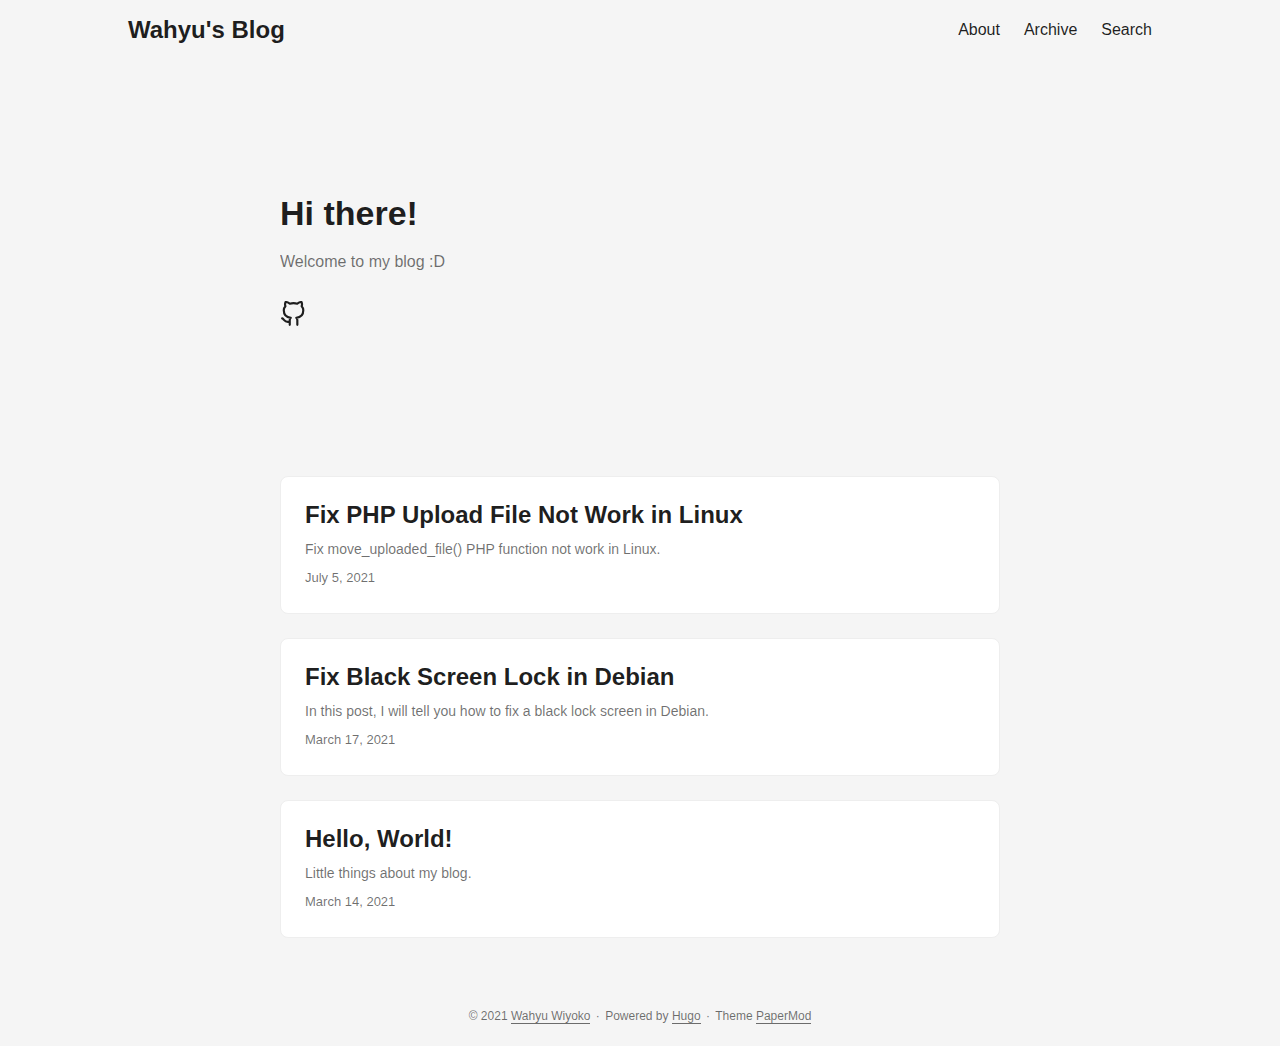
<file: page/1/index.html>
<!doctype html><html><head><title>https://wahyuwiyoko.github.io/blog/</title><link rel=canonical href=https://wahyuwiyoko.github.io/blog/><meta name=robots content="noindex"><meta charset=utf-8><meta http-equiv=refresh content="0; url=https://wahyuwiyoko.github.io/blog/"></head></html>
</file>
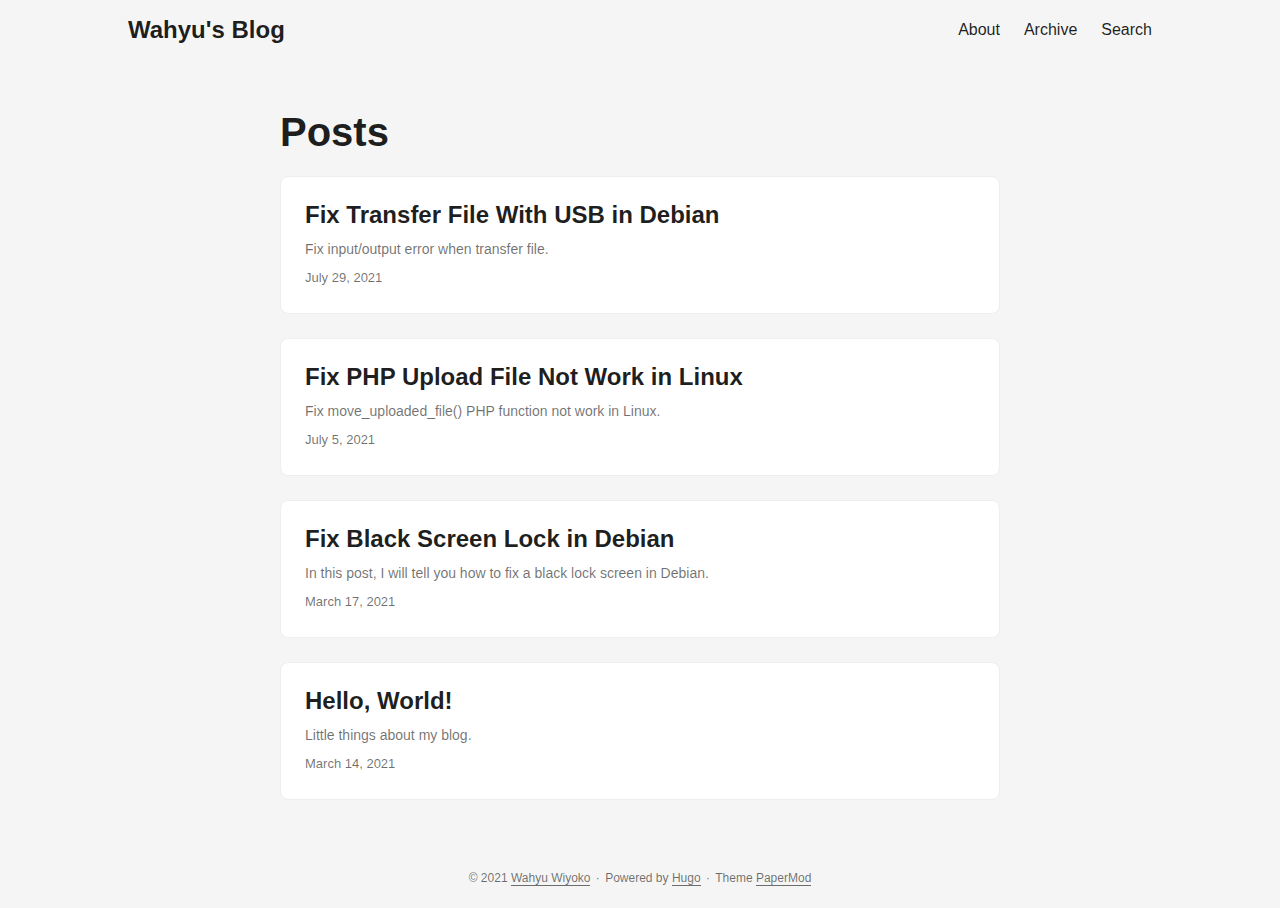
<file: posts/page/1/index.html>
<!doctype html><html><head><title>https://wahyuwiyoko.github.io/blog/posts/</title><link rel=canonical href=https://wahyuwiyoko.github.io/blog/posts/><meta name=robots content="noindex"><meta charset=utf-8><meta http-equiv=refresh content="0; url=https://wahyuwiyoko.github.io/blog/posts/"></head></html>
</file>
